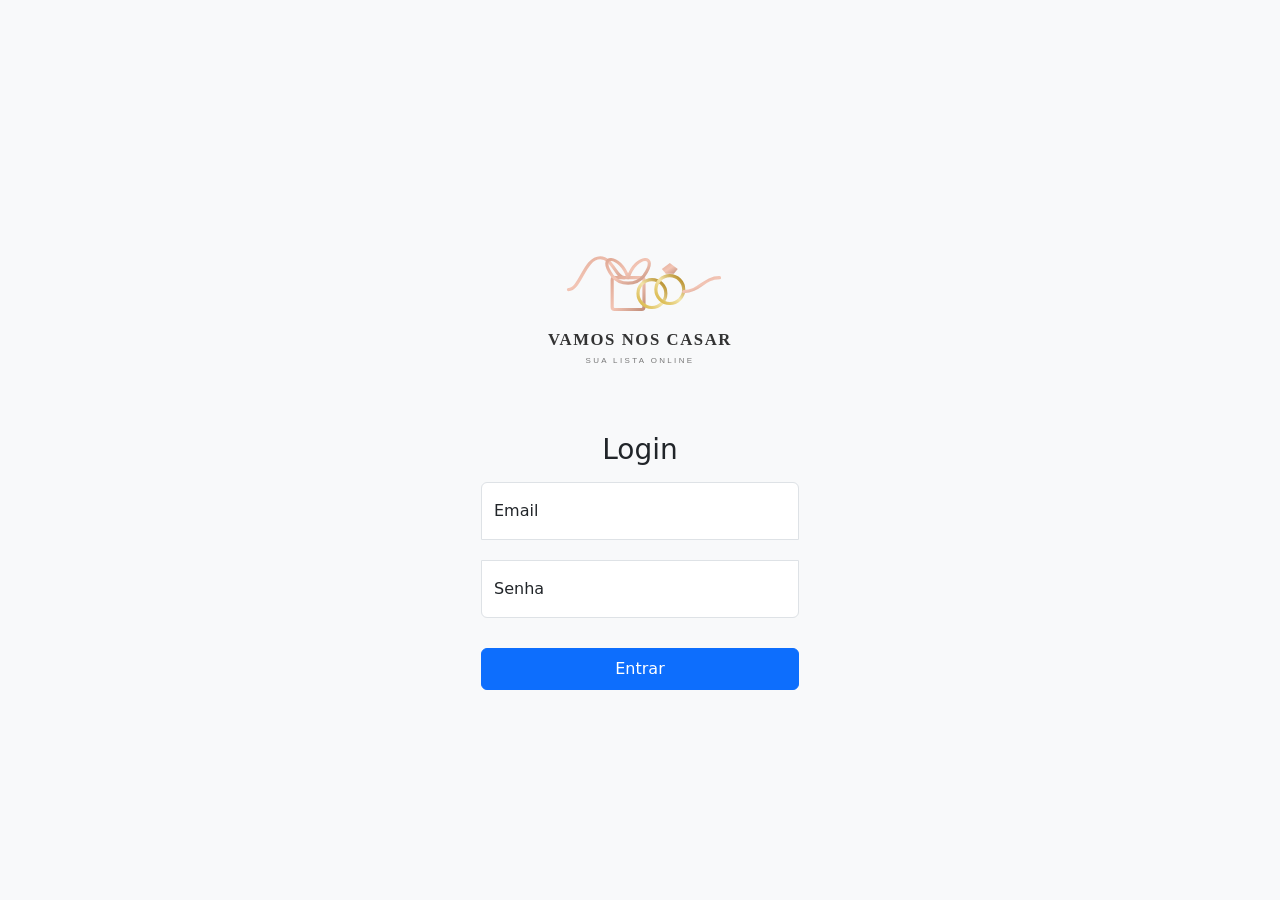
<file: index.html>
<!DOCTYPE html>
<html lang="pt-br" data-bs-theme="light">

<head>
  <meta charset="UTF-8">
  <meta name="viewport" content="width=device-width, initial-scale=1.0">
  <link href="https://cdn.jsdelivr.net/npm/bootstrap@5.3.8/dist/css/bootstrap.min.css" rel="stylesheet"
    integrity="sha384-sRIl4kxILFvY47J16cr9ZwB07vP4J8+LH7qKQnuqkuIAvNWLzeN8tE5YBujZqJLB" crossorigin="anonymous">
  <link rel="stylesheet" href="css/style.css">
  <title>Trabalho T2</title>
</head>

<body class="d-flex align-items-center py-4 bg-body-tertiary">
  <main class="w-100 m-auto form-container">
    <form action="validar.php" method="post" class="form-signin text-center">
      <img src="image/vamoscasar.svg" alt="logo" class="mb-4">
      <h1 class="h3 mb-3 fw-normal">Login</h1>
      <div class="form-floating">
        <input type="email" class="form-control" name="email" id="floatingInput" placeholder="name@example.com">
        <label for="floatingInput">Email</label>
      </div>
      <div class="form-floating">
        <input type="password" class="form-control" name="senha" id="floatingPassword" placeholder="Senha">
        <label for="floatingPassword">Senha</label>
      </div>
      <!-- <div class="badge text-bg-primary text-wrap mt-4 mb-4" style="width: 6rem;">
        <a class="link-offset-2 link-offset-3-hover link-underline link-underline-opacity-0 link-underline-opacity-75-hover"
          href="form_cadastro.html">
          Cadastrar-se
        </a>
      </div> -->
      <a href="#"><button class="btn btn-primary w-100 py-2" type="submit">Entrar</button></a>
    </form>

  </main>


  <script src="https://cdn.jsdelivr.net/npm/bootstrap@5.3.8/dist/js/bootstrap.bundle.min.js"
    integrity="sha384-FKyoEForCGlyvwx9Hj09JcYn3nv7wiPVlz7YYwJrWVcXK/BmnVDxM+D2scQbITxI"
    crossorigin="anonymous"></script>
</body>

</html>
</file>
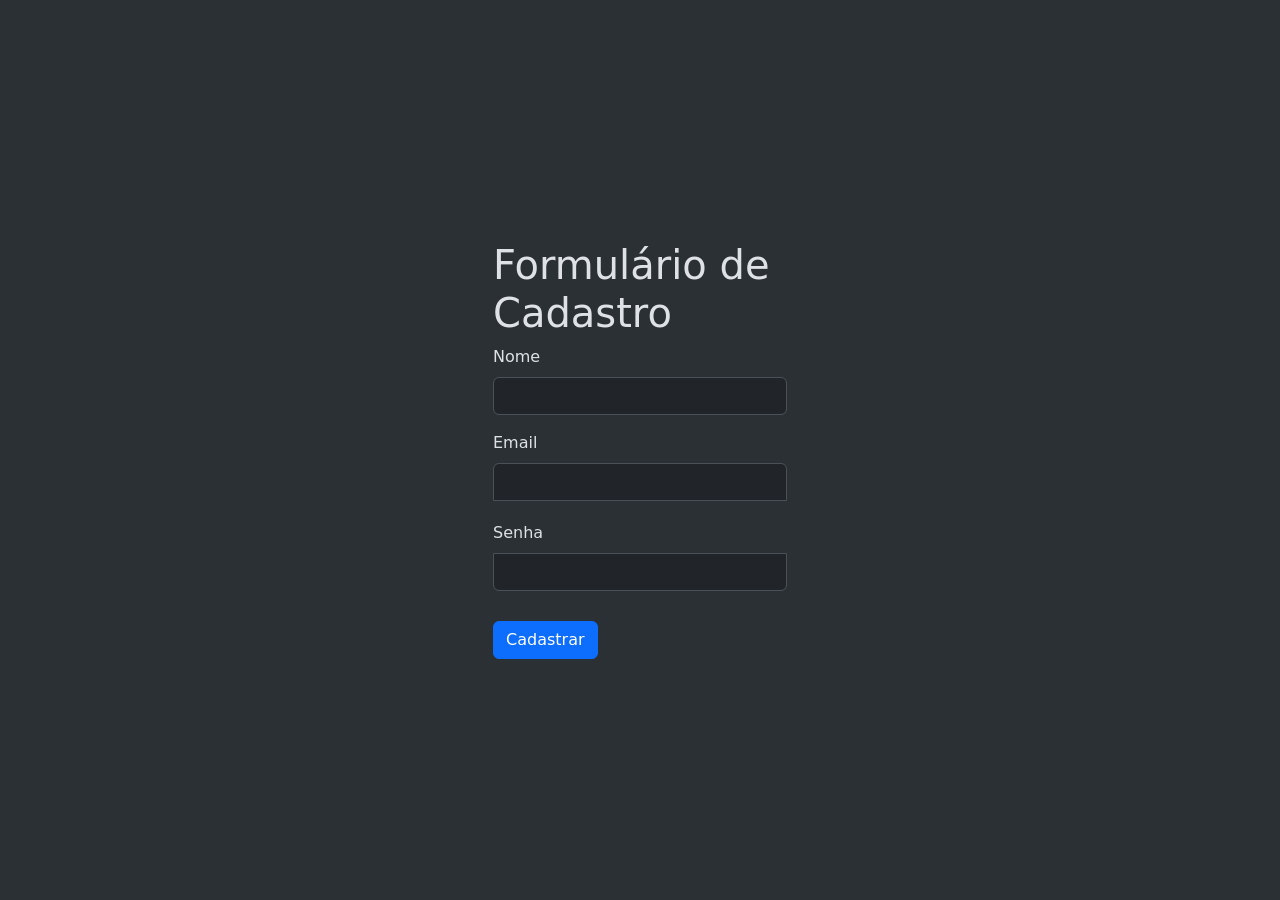
<file: form_cadastro.html>
<!DOCTYPE html>
<html lang="pt-br" data-bs-theme="dark">
<head>
    <meta charset="UTF-8">
    <meta name="viewport" content="width=device-width, initial-scale=1.0">
    <title>Formulário de Cadastro</title>
    <link href="https://cdn.jsdelivr.net/npm/bootstrap@5.3.8/dist/css/bootstrap.min.css" rel="stylesheet"
    integrity="sha384-sRIl4kxILFvY47J16cr9ZwB07vP4J8+LH7qKQnuqkuIAvNWLzeN8tE5YBujZqJLB" crossorigin="anonymous">
    <link rel="stylesheet" href="css/style.css">
</head>
<body class="d-flex align-items-center py4 bg-body-tertiary">
    <main class="w-100 m-auto form-container">
        <div class="container">
            <h1>Formulário de Cadastro</h1>
            <form action="cadastro.php" method="POST">
                <div class="mb-3">
                    <label for="nome" name="nome" class="form-label">Nome</label>
                    <input type="text" class="form-control" id="nome" name="nome" required>
                </div>
                <div class="mb-3">
                    <label for="email" name="email" class="form-label">Email</label>
                    <input type="email" class="form-control" id="email" name="email" required>
                </div>
                <div class="mb-3">
                    <label for="senha" name="senha" class="form-label">Senha</label>
                    <input type="password" class="form-control" id="senha" name="senha" required>
                </div>
                <button type="submit" class="btn btn-primary">Cadastrar</button>
            </form>
        </div>
    </main>
<script src="https://cdn.jsdelivr.net/npm/bootstrap@5.3.8/dist/js/bootstrap.bundle.min.js"
    integrity="sha384-FKyoEForCGlyvwx9Hj09JcYn3nv7wiPVlz7YYwJrWVcXK/BmnVDxM+D2scQbITxI"
    crossorigin="anonymous"></script>    
</body>
</html>
</file>
<file: css/style.css>
html,
body {
  height: 100%;
}

.form-container {
  max-width: 350px;
  padding: 1rem;
}

.form-container .form-floating:focus-within {
  z-index: 2;
}

.form-container input[type="email"] {
  margin-bottom: 20px;
  border-bottom-right-radius: 0;
  border-bottom-left-radius: 0;
}

.form-container input[type="password"] {
  margin-bottom: 30px;
  border-top-left-radius: 0;
  border-top-right-radius: 0;
}
</file>
